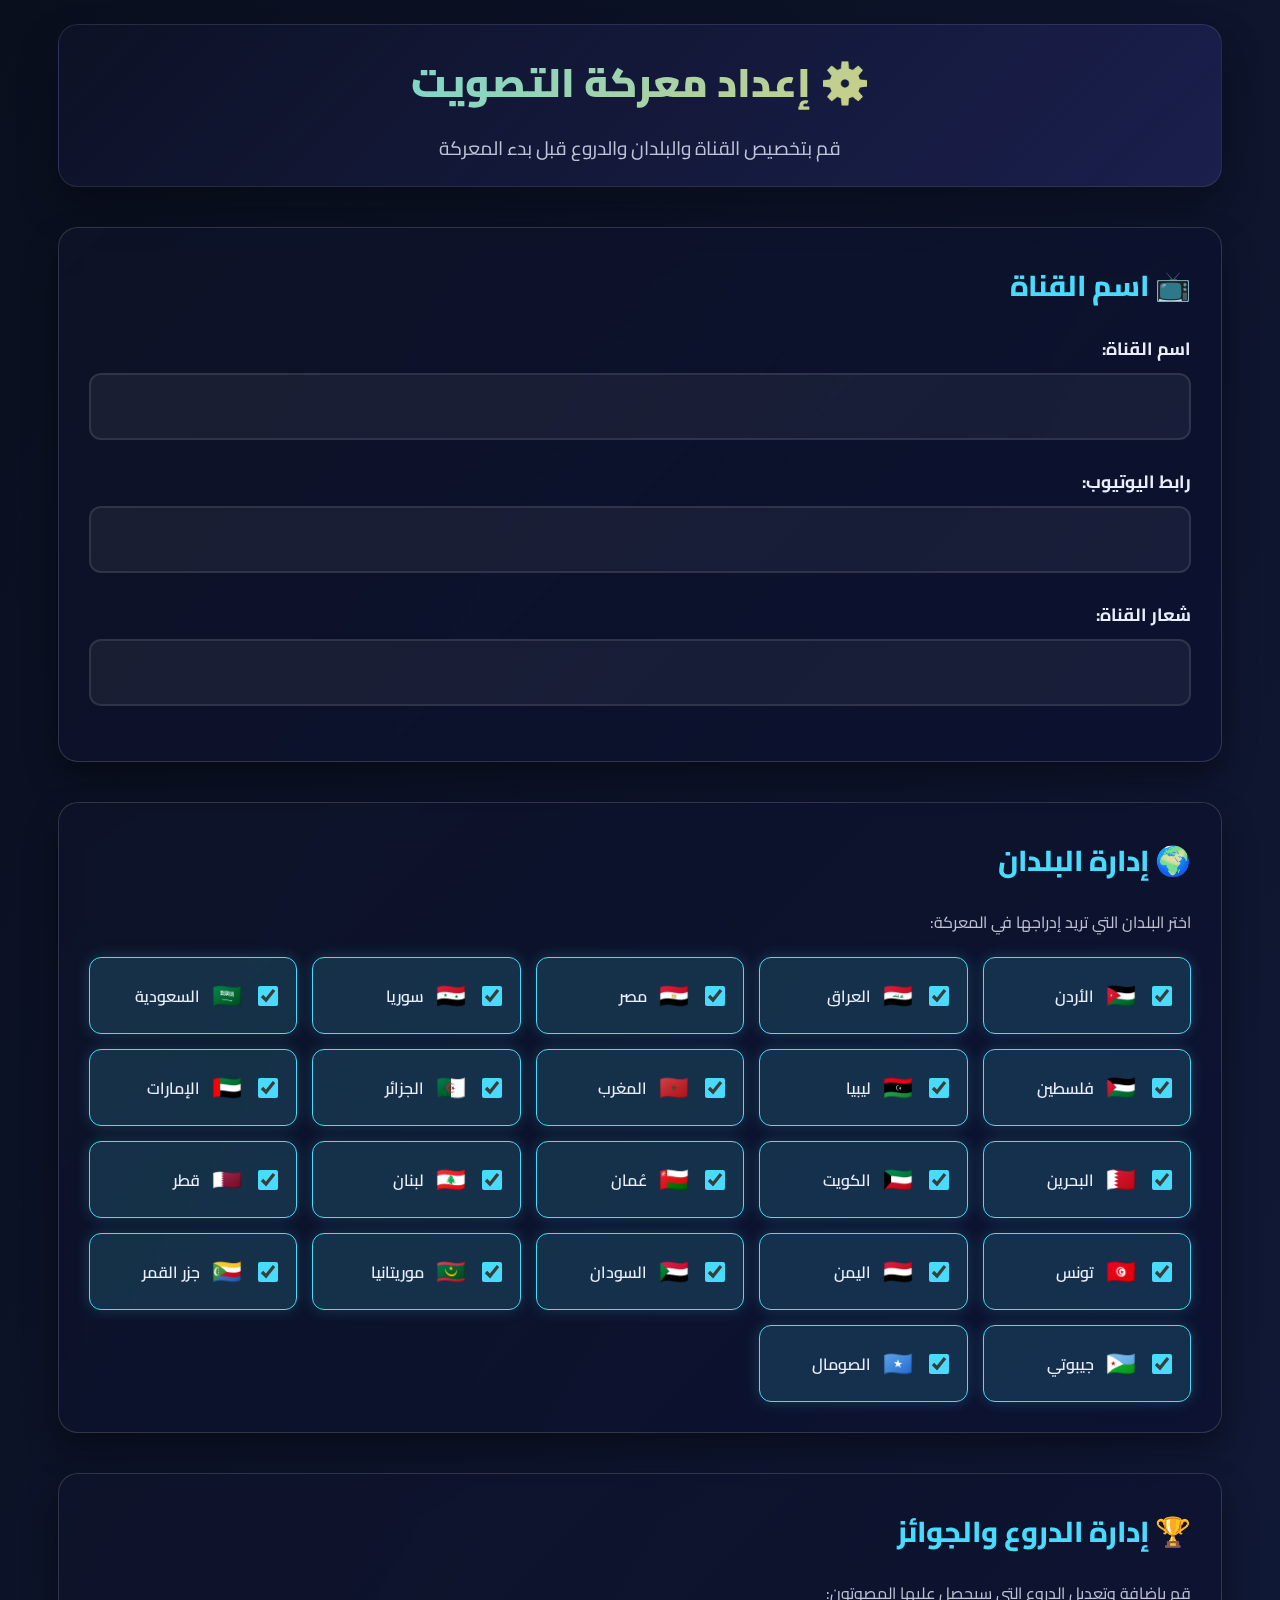
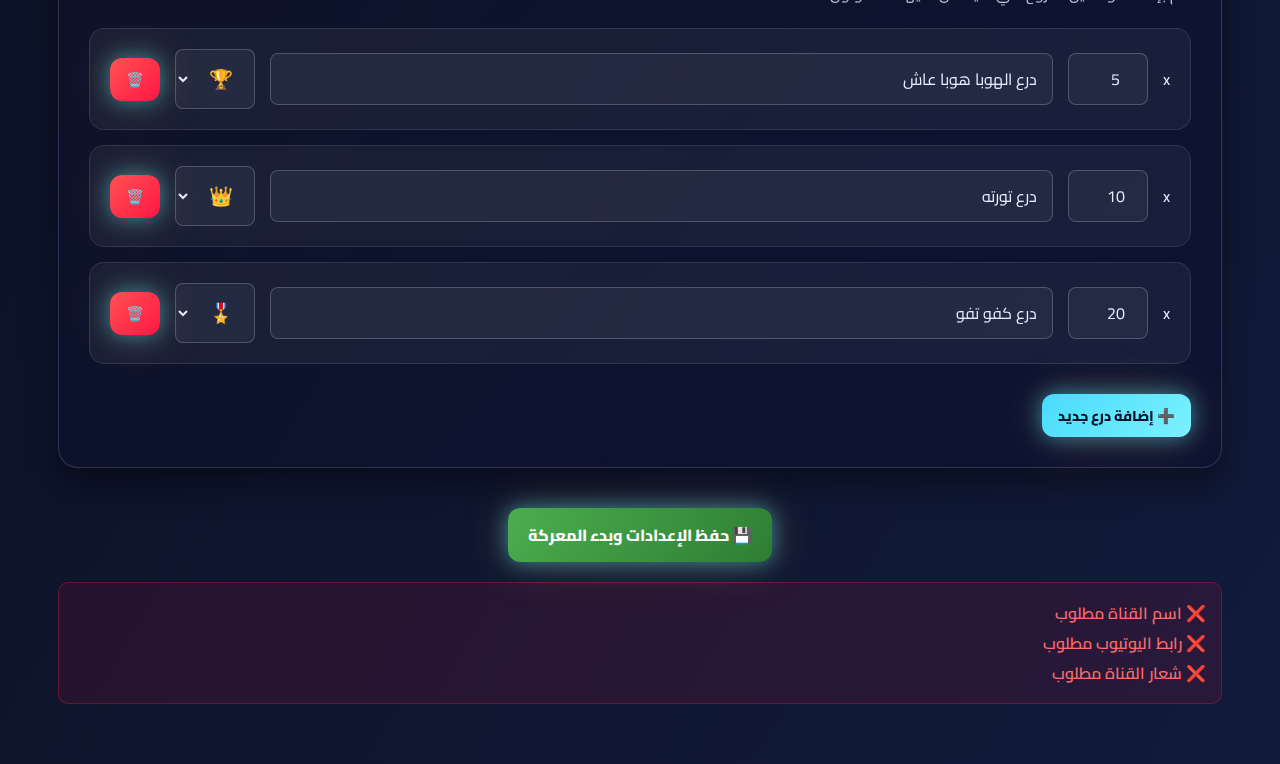
<file: setup.html>
<!DOCTYPE html>
<html lang="ar" dir="rtl">
<head>
  <meta charset="UTF-8" />
  <meta name="viewport" content="width=device-width, initial-scale=1" />
  <title>⚙️ إعداد معركة التصويت</title>
  <link href="https://fonts.googleapis.com/css2?family=Cairo:wght@400;700;900&display=swap" rel="stylesheet">
  <link rel="stylesheet" href="setup-styles.css">
</head>
<body>
  <div class="container">
    <div class="header">
      <h1>⚙️ إعداد معركة التصويت</h1>
      <p>قم بتخصيص القناة والبلدان والدروع قبل بدء المعركة</p>
    </div>
    <!-- Channel Name Section -->
    <div class="section">
      <h2>📺 اسم القناة</h2>
      <div class="form-group">
        <label for="channelName" class="form-label">اسم القناة:</label>
        <input type="text" id="channelName" class="form-input" value="">
      </div>
      <div class="form-group">
        <label for="youtubeLink" class="form-label">رابط اليوتيوب:</label>
        <input type="text" id="youtubeLink" class="form-input" value="">
      </div>
      <div class="form-group">
        <label for="tagline" class="form-label">شعار القناة:</label>
        <input type="text" id="tagline" class="form-input" value="">
      </div>
    </div>
    <!-- Countries Section -->
    <div class="section">
      <h2>🌍 إدارة البلدان</h2>
      <p style="margin-bottom: 20px; opacity: 0.8;">اختر البلدان التي تريد إدراجها في المعركة:</p>
      <div class="countries-grid" id="countriesGrid">
        <!-- Countries will be populated here -->
      </div>
      <div id="countriesValidation" style="display: none;"></div>
    </div>
    <!-- Awards Section -->
    <div class="section">
      <h2>🏆 إدارة الدروع والجوائز</h2>
      <p style="margin-bottom: 20px; opacity: 0.8;">قم بإضافة وتعديل الدروع التي سيحصل عليها المصوتون:</p>
      <div class="awards-container" id="awardsContainer">
        <!-- Awards will be populated here -->
      </div>
      <button type="button" class="btn secondary btn-small add-award-btn" onclick="addNewAward()">
        ➕ إضافة درع جديد
      </button>
      <div id="awardsValidation" style="display: none;"></div>
    </div>
    <div class="btn-group">
      <button type="button" class="btn success" onclick="saveAndStart()">
        💾 حفظ الإعدادات وبدء المعركة
      </button>
    </div>
    <div id="messageContainer"></div>
  </div>
  <script src="config.js"></script>
  <script src="setup-script.js"></script>
</body>
</html>
</file>
<file: setup-styles.css>
:root{
  --bg1:#0a0f1e;
  --bg2:#111a3a;
  --neon1:#48dbfb;
  --neon2:#feca57;
  --gold:#f39c12;
  --red1:#ff1744;
  --red2:#d50000;
  --text:#e9efff;
  --muted:#b6c1e1;
  --card:#0f142b99;
  --progress:#7c4dff;
  --progress2:#ff00d4;
  --shadow-glow: 0 0 20px rgba(72,219,251,.5), 0 0 45px rgba(254,202,87,.25);
}

*{box-sizing:border-box}
html,body{
  min-height:100%;
  background: linear-gradient(120deg, var(--bg1), var(--bg2));
  color:var(--text);
  margin:0;
  font-family:'Cairo',system-ui,Segoe UI,Arial;
  overflow-x:hidden;
}

body::before{
  content:'';
  position:fixed; inset:0;
  background:
   radial-gradient(60vmax 60vmax at 20% 20%, #6a11cb22, transparent 60%),
   radial-gradient(50vmax 50vmax at 80% 30%, #2575fc22, transparent 60%),
   radial-gradient(65vmax 65vmax at 50% 80%, #ff00d422, transparent 60%);
  filter: blur(40px);
  animation: floatBg 25s linear infinite alternate;
  z-index:-1;
}
@keyframes floatBg{ 0%{transform: translateY(-2%) translateX(1%)} 100%{transform: translateY(2%) translateX(-1%)} }

.container{ max-width:1200px; margin-inline:auto; padding:24px 18px 60px; }

.header {
  text-align: center;
  margin-bottom: 40px;
  padding: 20px;
  background: linear-gradient(135deg, var(--card), #1a1f4c);
  border-radius: 20px;
  border: 1px solid rgba(255,255,255,0.1);
  box-shadow: 0 20px 40px rgba(0,0,0,0.3);
}

.header h1 {
  font-size: 2.5rem;
  font-weight: 900;
  margin: 0 0 10px;
  background: linear-gradient(135deg, var(--neon1), var(--neon2));
  -webkit-background-clip: text;
  -webkit-text-fill-color: transparent;
  background-clip: text;
}

.header p {
  font-size: 1.2rem;
  opacity: 0.8;
  margin: 0;
}

.section {
  margin-bottom: 40px;
  padding: 30px;
  background: linear-gradient(135deg, var(--card), #0b1030aa);
  border: 1px solid rgba(255,255,255,0.15);
  border-radius: 20px;
  box-shadow: 0 16px 32px rgba(0,0,0,0.4);
  backdrop-filter: blur(10px);
}

.section h2 {
  font-size: 1.8rem;
  font-weight: 800;
  margin: 0 0 20px;
  color: var(--neon1);
  display: flex;
  align-items: center;
  gap: 10px;
}

.form-group {
  margin-bottom: 25px;
}

.form-label {
  display: block;
  font-size: 1.1rem;
  font-weight: 700;
  margin-bottom: 8px;
  color: var(--text);
}

.form-input {
  width: 100%;
  padding: 15px 20px;
  font-size: 1.1rem;
  font-family: inherit;
  background: rgba(255,255,255,0.05);
  border: 2px solid rgba(255,255,255,0.1);
  border-radius: 12px;
  color: var(--text);
  transition: all 0.3s ease;
}

.form-input:focus {
  outline: none;
  border-color: var(--neon1);
  box-shadow: 0 0 20px rgba(72,219,251,0.3);
  background: rgba(255,255,255,0.08);
}

.countries-grid {
  display: grid;
  grid-template-columns: repeat(auto-fit, minmax(200px, 1fr));
  gap: 15px;
  margin-top: 20px;
}

.country-item {
  display: flex;
  align-items: center;
  gap: 12px;
  padding: 15px;
  background: rgba(255,255,255,0.05);
  border: 1px solid rgba(255,255,255,0.1);
  border-radius: 12px;
  transition: all 0.3s ease;
  cursor: pointer;
}

.country-item:hover {
  background: rgba(255,255,255,0.1);
  border-color: var(--neon1);
  transform: translateY(-2px);
}

.country-item.selected {
  background: rgba(72,219,251,0.15);
  border-color: var(--neon1);
  box-shadow: 0 0 15px rgba(72,219,251,0.2);
}

.country-checkbox {
  width: 20px;
  height: 20px;
  accent-color: var(--neon1);
}

.country-flag {
  font-size: 1.5rem;
}

.country-name {
  font-size: 1rem;
  font-weight: 600;
}

.awards-container {
  margin-top: 20px;
}

.award-item {
  display: flex;
  align-items: center;
  gap: 15px;
  padding: 20px;
  background: rgba(255,255,255,0.05);
  border: 1px solid rgba(255,255,255,0.1);
  border-radius: 15px;
  margin-bottom: 15px;
  transition: all 0.3s ease;
}

.award-item:hover {
  background: rgba(255,255,255,0.08);
  transform: translateY(-2px);
}

.award-input {
  padding: 10px 15px;
  font-size: 1rem;
  font-family: inherit;
  background: rgba(255,255,255,0.05);
  border: 1px solid rgba(255,255,255,0.2);
  border-radius: 8px;
  color: var(--text);
  transition: all 0.3s ease;
}

.award-input:focus {
  outline: none;
  border-color: var(--neon1);
  box-shadow: 0 0 10px rgba(72,219,251,0.2);
}

.award-input.multiplier {
  width: 80px;
  text-align: center;
}

.award-input.name {
  flex: 1;
  min-width: 200px;
}

.icon-select {
  width: 80px;
  text-align: center;
  font-size: 1.2rem;
  padding: 10px 15px;
  font-family: inherit;
  background: rgba(255,255,255,0.05);
  border: 1px solid rgba(255,255,255,0.2);
  border-radius: 8px;
  color: var(--text);
  transition: all 0.3s ease;
  cursor: pointer;
}

.icon-select:focus {
  outline: none;
  border-color: var(--neon1);
  box-shadow: 0 0 10px rgba(72,219,251,0.2);
}

.icon-select option {
  background: var(--bg2);
  color: var(--text);
  font-size: 1.2rem;
  padding: 5px;
}

.btn {
  border: none;
  cursor: pointer;
  padding: 12px 20px;
  font-weight: 800;
  font-size: 1rem;
  border-radius: 12px;
  color: #091227;
  background: linear-gradient(135deg, var(--neon2), #fff176);
  transition: all 0.3s ease;
  box-shadow: var(--shadow-glow);
  font-family: inherit;
}

.btn:hover {
  transform: translateY(-2px) scale(1.02);
}

.btn:active {
  transform: translateY(0) scale(0.98);
}

.btn.secondary {
  background: linear-gradient(135deg, var(--neon1), #7cf1ff);
}

.btn.danger {
  color: #fff;
  background: linear-gradient(135deg, #ff5252, #ff1744);
}

.btn.success {
  color: #fff;
  background: linear-gradient(135deg, #4caf50, #2e7d32);
}

.btn-small {
  padding: 8px 16px;
  font-size: 0.9rem;
}

.btn-group {
  display: flex;
  gap: 15px;
  justify-content: center;
  margin-top: 40px;
  flex-wrap: wrap;
}

.add-award-btn {
  margin-top: 15px;
}

.validation-message {
  background: rgba(255,23,68,0.1);
  border: 1px solid rgba(255,23,68,0.3);
  color: #ff6b6b;
  padding: 15px;
  border-radius: 10px;
  margin-top: 20px;
  font-weight: 600;
}

.success-message {
  background: rgba(76,175,80,0.1);
  border: 1px solid rgba(76,175,80,0.3);
  color: #4caf50;
  padding: 15px;
  border-radius: 10px;
  margin-top: 20px;
  font-weight: 600;
}

@media (max-width: 768px) {
  .countries-grid {
    grid-template-columns: 1fr;
  }
  
  .award-item {
    flex-direction: column;
    align-items: stretch;
    gap: 10px;
  }
  
  .award-input.name {
    min-width: unset;
  }
  
  .btn-group {
    flex-direction: column;
    align-items: center;
  }
  
  .header h1 {
    font-size: 2rem;
  }
}
</file>
